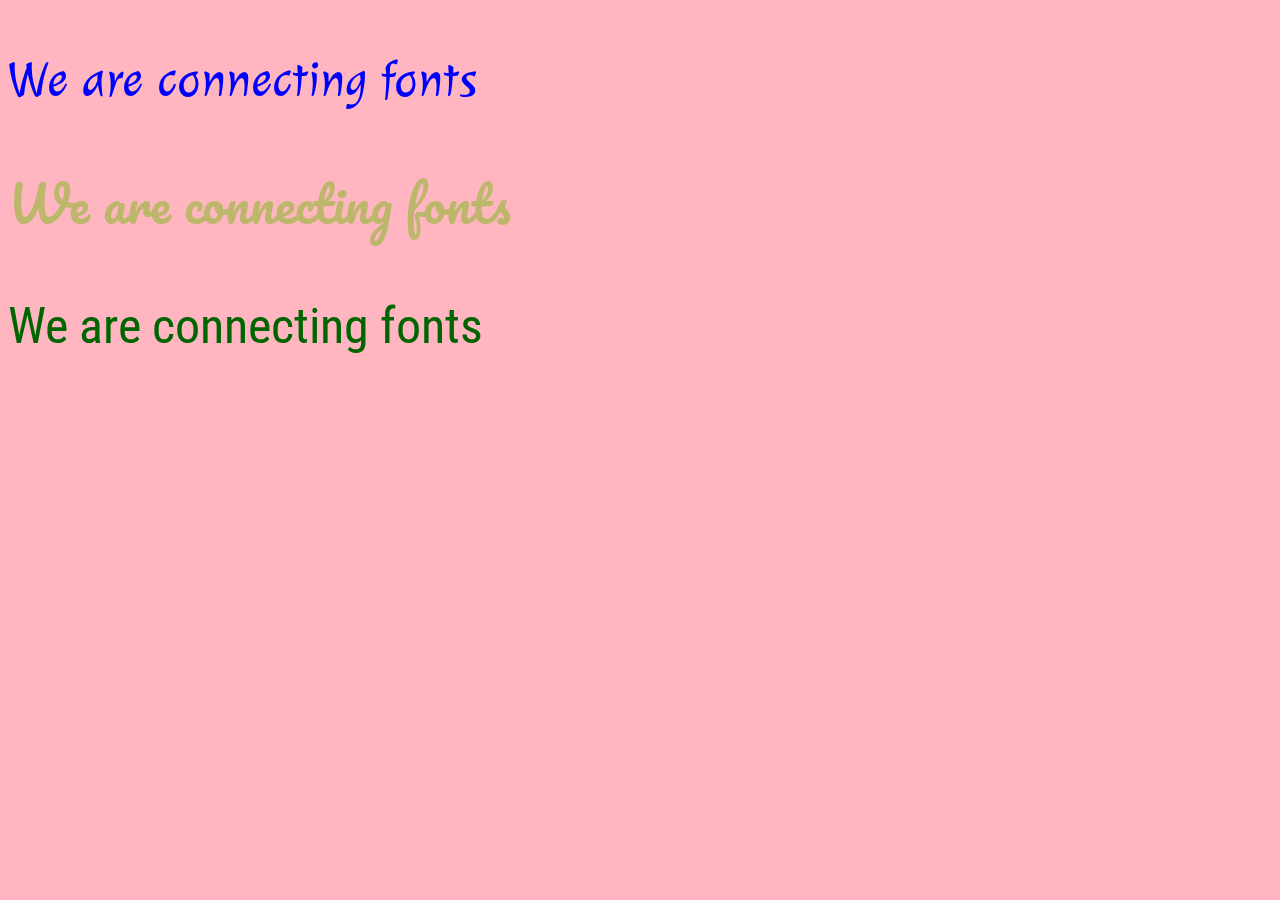
<file: fonts.html>
<!DOCTYPE html>
<html>
<head>
	<meta charset="utf-8">
	<meta name="viewport" content="width=device-width, initial-scale=1">
	<title>Fonts</title>
	<link rel="stylesheet" type="text/css" href="fonts.css">
	<link rel="preconnect" href="https://fonts.googleapis.com">
<link rel="preconnect" href="https://fonts.gstatic.com" crossorigin>
<link href="https://fonts.googleapis.com/css2?family=Julee&family=Pacifico&family=Roboto+Condensed:wght@300&display=swap" rel="stylesheet">
</head>
<body>
<p class="first">We are connecting fonts</p>
<p class="second">We are connecting fonts</p>
<p class="third">We are connecting fonts</p>
</body>
</html>
</file>
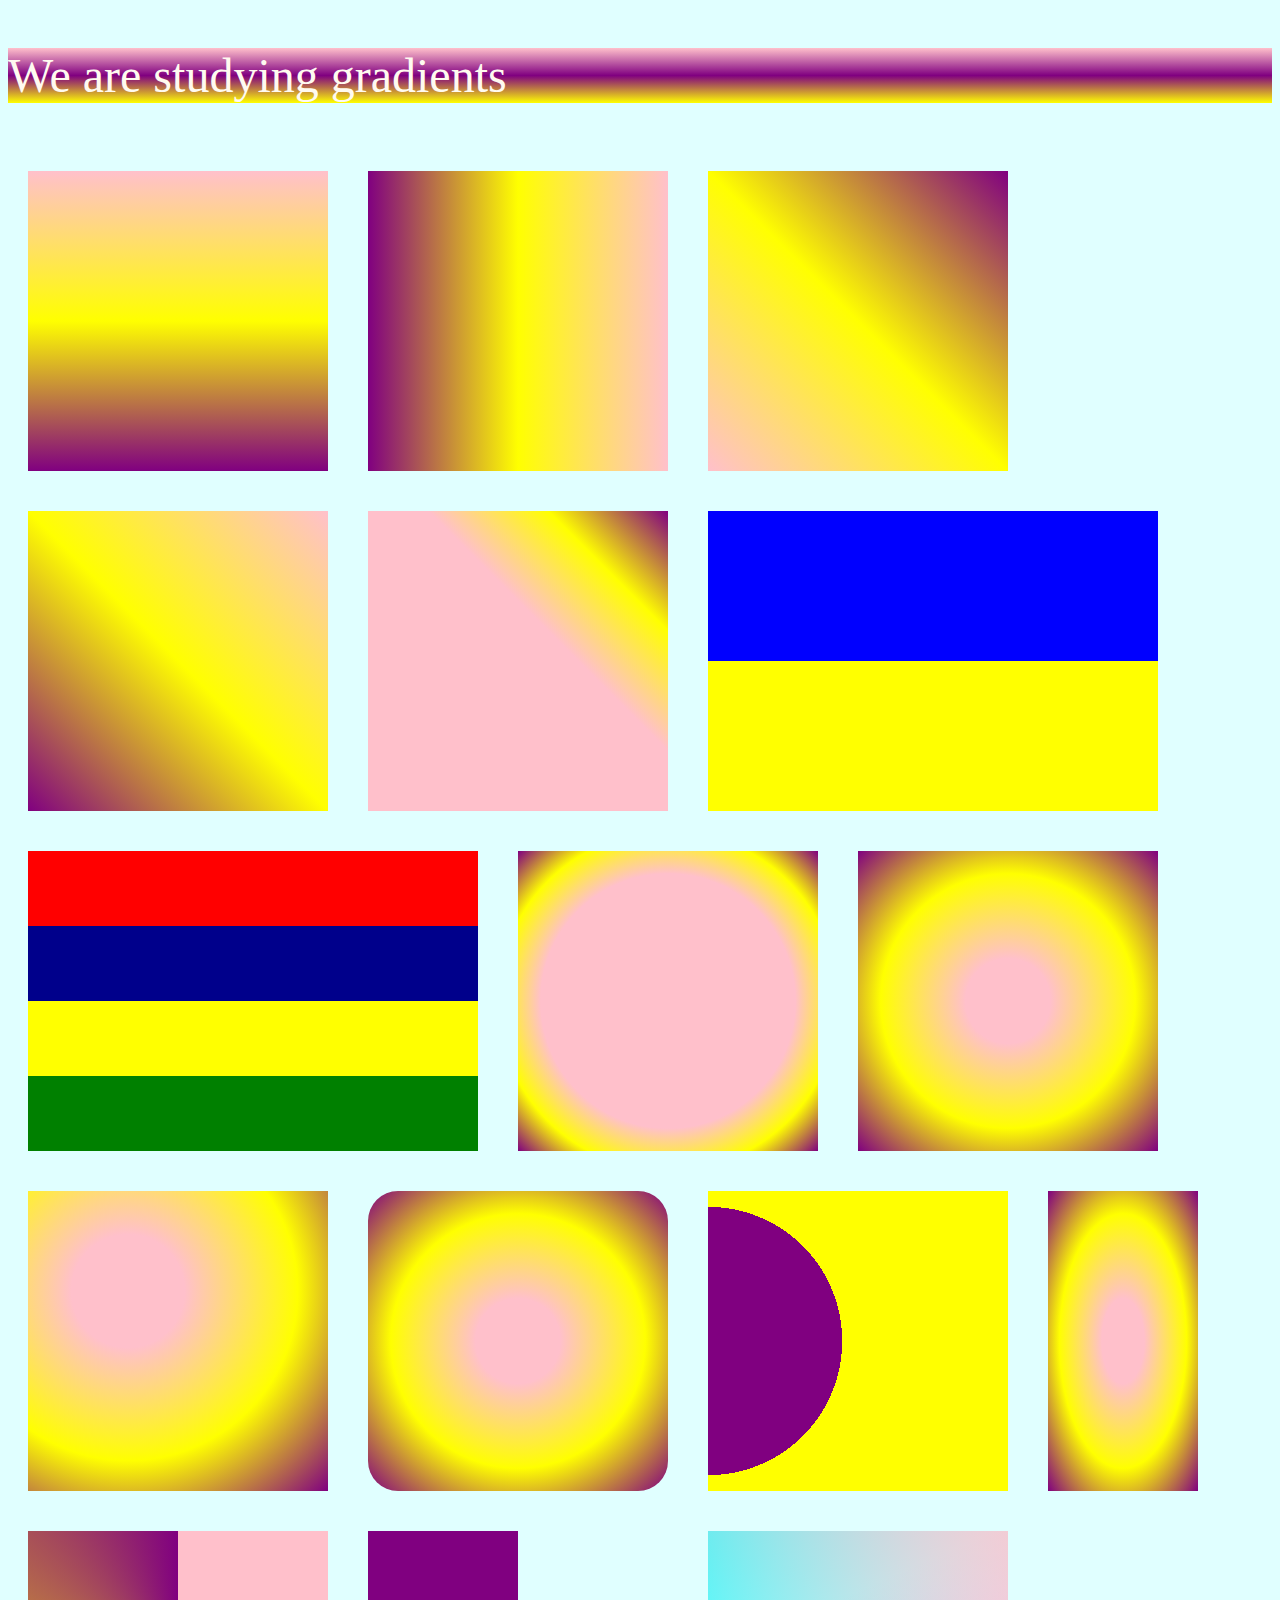
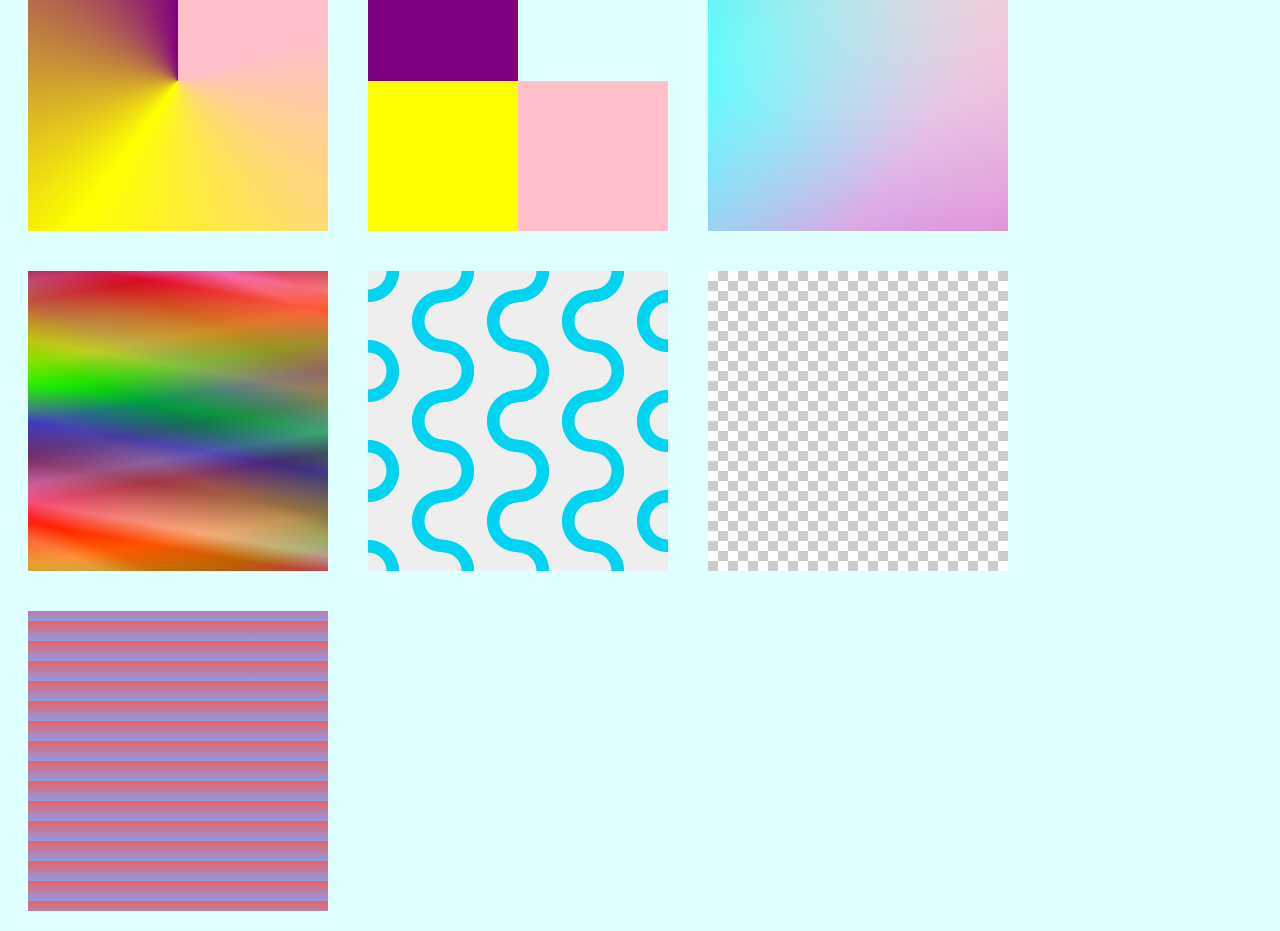
<file: gradient.html>
<!DOCTYPE html>
<html>
<head>
	<meta charset="utf-8">
	<meta name="viewport" content="width=device-width, initial-scale=1">
	<title>GRADIENT</title>
	<style type="text/css">
		body{background: lightcyan;}
		p{color: floralwhite;
			font-size: 0.5in;
			background: linear-gradient(pink,purple,yellow);}
		div{width: 300px; height: 300px; margin: 20px; float: left}
	</style>
</head>
<body>
<p>We are studying gradients</p>
<div style="background: linear-gradient(pink,yellow,purple);"></div>
<div style="background: linear-gradient(to left,pink,yellow,purple);"></div>
<div style="background: linear-gradient(45deg,pink,yellow,purple);"></div>
<div style="background: linear-gradient(225deg,pink,yellow,purple);"></div>
<div style="background: linear-gradient(45deg,pink 60%,yellow,purple);"></div>
<div style="background: linear-gradient(blue 50%,yellow 50%); width: 450px;"></div>
<div style="background: linear-gradient(red 25%,darkblue 25% 50%,yellow 50% 75%,green 75% 100%); width: 450px;"></div>
<div style="background: radial-gradient(pink 60%,yellow,purple);"></div>
<div style="background: radial-gradient(pink 20%,yellow,purple);"></div>
<div style="background: radial-gradient(circle at 100px 100px,pink 20%,yellow,purple);"></div>
<div style="background: radial-gradient(pink 20%,yellow,purple);border-radius: 10%;"></div>
<div style="background: radial-gradient(circle at 0px,purple 40%,yellow 40%)
"></div>
<div style="background: radial-gradient(pink 20%,yellow,purple); width:150px;"></div>
<div style="background: conic-gradient(pink 20%,yellow,purple);"></div>
<div style="background: conic-gradient(lightcyan 25%, pink 25% 50%,yellow 50% 75%,purple 75% 100%);"></div>
<div style=" background: linear-gradient(
      217deg,
      rgba(255, 192, 203, 0.8),
      rgba(255, 255, 0, 0) 70.71%
    ), linear-gradient(127deg, rgba(0, 255, 255, 0.8), rgba(199, 21, 133, 0) 70.71%),
    linear-gradient(336deg, rgba(218, 112, 214, 0.8), rgba(255, 215, 0, 0) 70.71%);
"></div>
<div style=" background: repeating-linear-gradient(
      190deg,
      rgba(255, 0, 0, 0.5) 40px,
      rgba(255, 153, 0, 0.5) 80px,
      rgba(255, 255, 0, 0.5) 120px,
      rgba(0, 255, 0, 0.5) 160px,
      rgba(0, 0, 255, 0.5) 200px,
      rgba(75, 0, 130, 0.5) 240px,
      rgba(238, 130, 238, 0.5) 280px,
      rgba(255, 0, 0, 0.5) 300px
    ), repeating-linear-gradient(
      -190deg,
      rgba(255, 0, 0, 0.5) 30px,
      rgba(255, 153, 0, 0.5) 60px,
      rgba(255, 255, 0, 0.5) 90px,
      rgba(0, 255, 0, 0.5) 120px,
      rgba(0, 0, 255, 0.5) 150px,
      rgba(75, 0, 130, 0.5) 180px,
      rgba(238, 130, 238, 0.5) 210px,
      rgba(255, 0, 0, 0.5) 230px
    ), repeating-linear-gradient(23deg, red 50px, orange 100px, yellow 150px, green
        200px, blue 250px, indigo 300px, violet 350px, red 370px);"> </div>
        <div style="background:
  radial-gradient(circle at 100% 50%, transparent 20%, #00D4F0 21%,
    #00D4F0 34%, transparent 35%, transparent),
  radial-gradient(circle at 0% 50%, transparent 20%, #00D4F0 21%, #00D4F0 34%, transparent 35%, transparent) 0 -50px;
background-color: #EEEEEE;
background-size: 75px 100px;"></div>
<div style="background-color: white;
background-image:
  linear-gradient(45deg, #ccc 25%, transparent 25%),
  linear-gradient(-45deg, #ccc 25%, transparent 25%),
  linear-gradient(45deg, transparent 75%, #ccc 75%),
  linear-gradient(-45deg, transparent 75%, #ccc 75%);
background-size:20px 20px;
background-position: 0 0, 0 10px, 10px -10px, -10px 0px;"></div>
<div style="background: repeating-linear-gradient(#e66465 30px, #9198e5 50px);"></div>

</body>
</html>
</file>
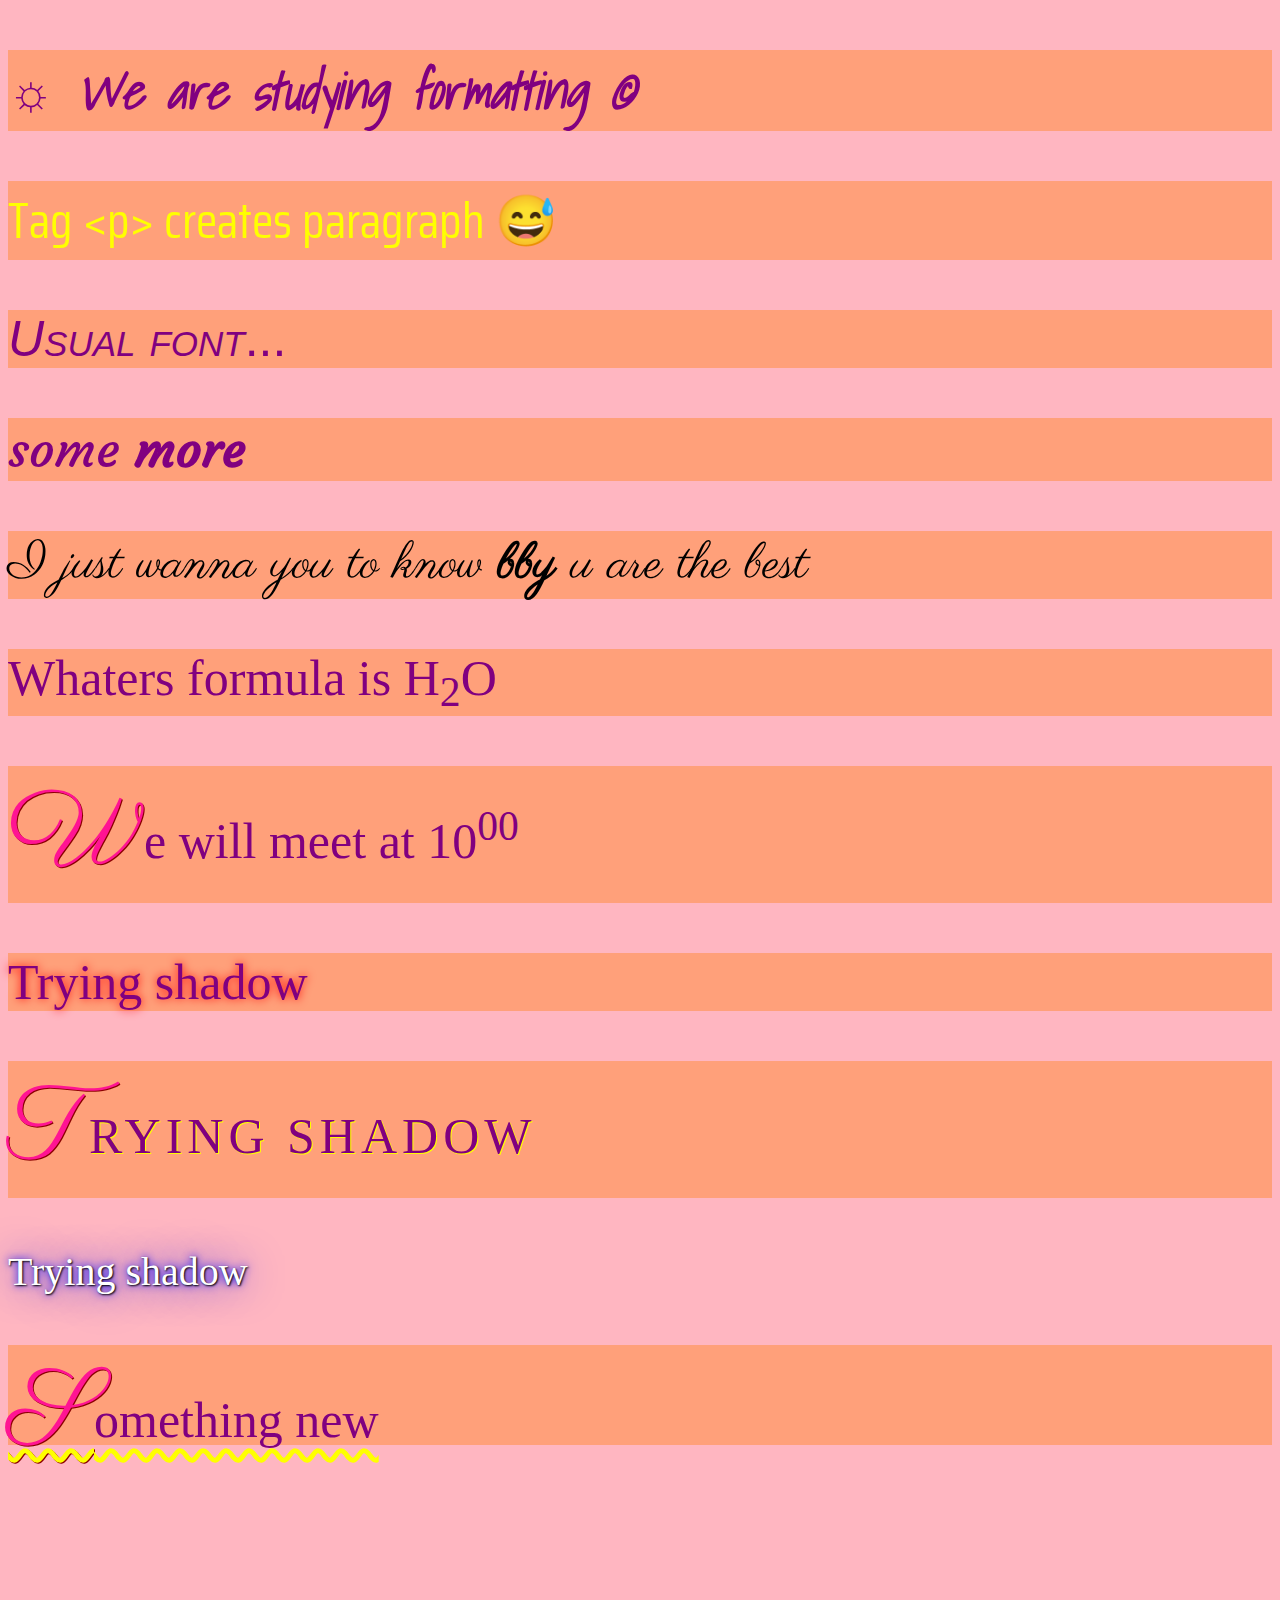
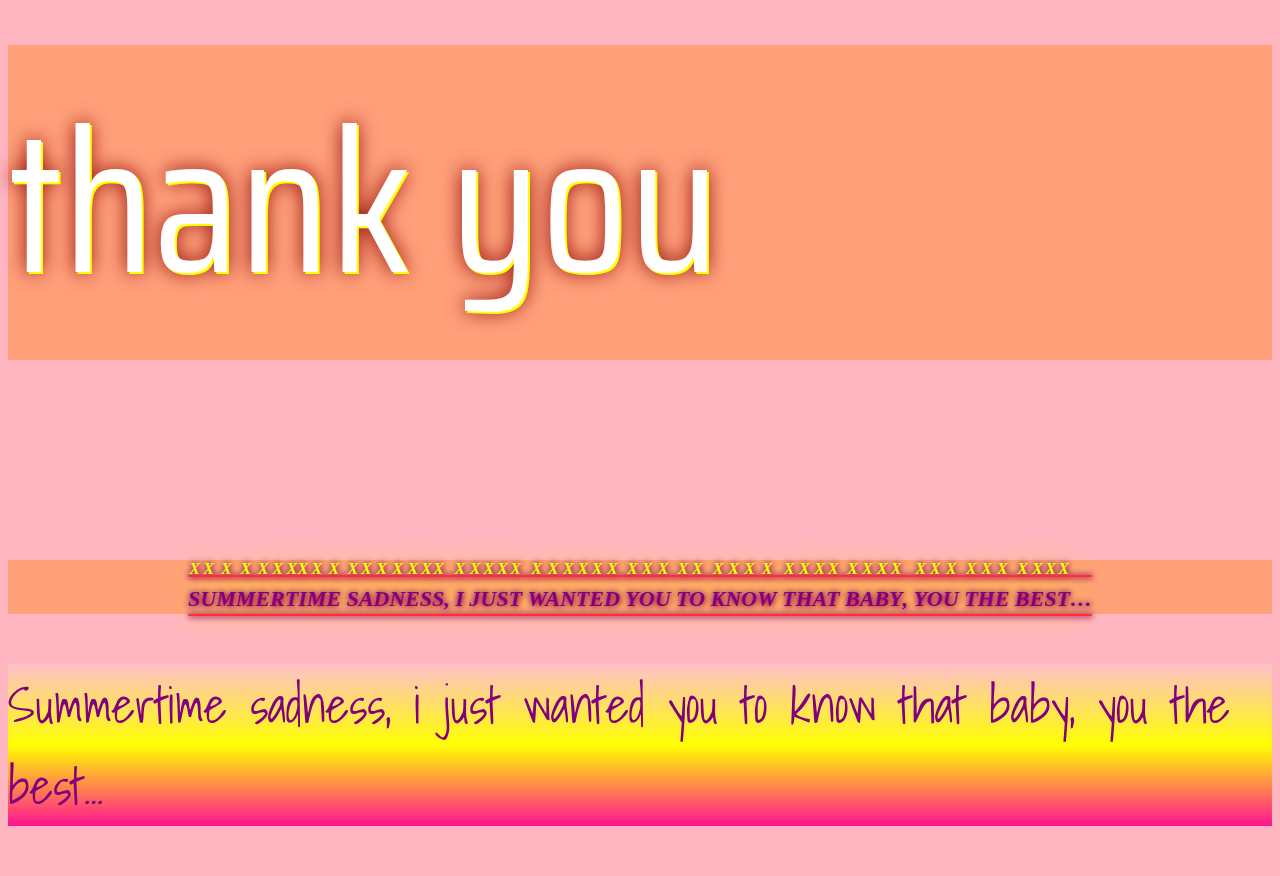
<file: symbols.html>
<!DOCTYPE html>
<html>
<head>
	<meta charset="utf-8">
	<meta name="viewport" content="width=device-width, initial-scale=1">
	<title>symbols</title>
	<link rel="stylesheet" type="text/css" href="symbols.css">
	<link rel="preconnect" href="https://fonts.googleapis.com">
<link rel="preconnect" href="https://fonts.gstatic.com" crossorigin>
<link href="https://fonts.googleapis.com/css2?family=Courgette&family=Parisienne&family=Saira+Condensed:wght@200&family=Shadows+Into+Light&display=swap" rel="stylesheet">
</head>
<body>
	<p class="ex1"> &#x263C; We are studying formatting &copy;</p>
<p class="ex2">Tag &lt;p&gt; creates paragraph 	&#128517</p>
<p class="ex3"><i>Usual</i> <em>font</em>...</p>
<p class="ex4">some <strong> more </strong> </p>
<p class="ex5">I just wanna you to know <b> bby </b> u are the best</p>
<p>Whaters formula is H<sub>2</sub>O</p>
<p><span class="fl">W</span>e will meet at 10<sup>00</sup></p>
<p class="ex6">Trying shadow</p>
<p class="ex7"><span class="fl">T</span>rying shadow</p>
<p class="ex8">Trying shadow</p>
<p class="ex9"><span class="fl">S</span>omething new </p>
<p class="ex10">Thank you</p>
<p class="ex11">Summertime sadness, i just wanted you to know that baby, you the best…</p>
<p style="background: linear-gradient(pink,yellow,deeppink)" class="ex12">Summertime sadness, i just wanted you to know that baby, you the best…</p>
</body>
</html>
</file>
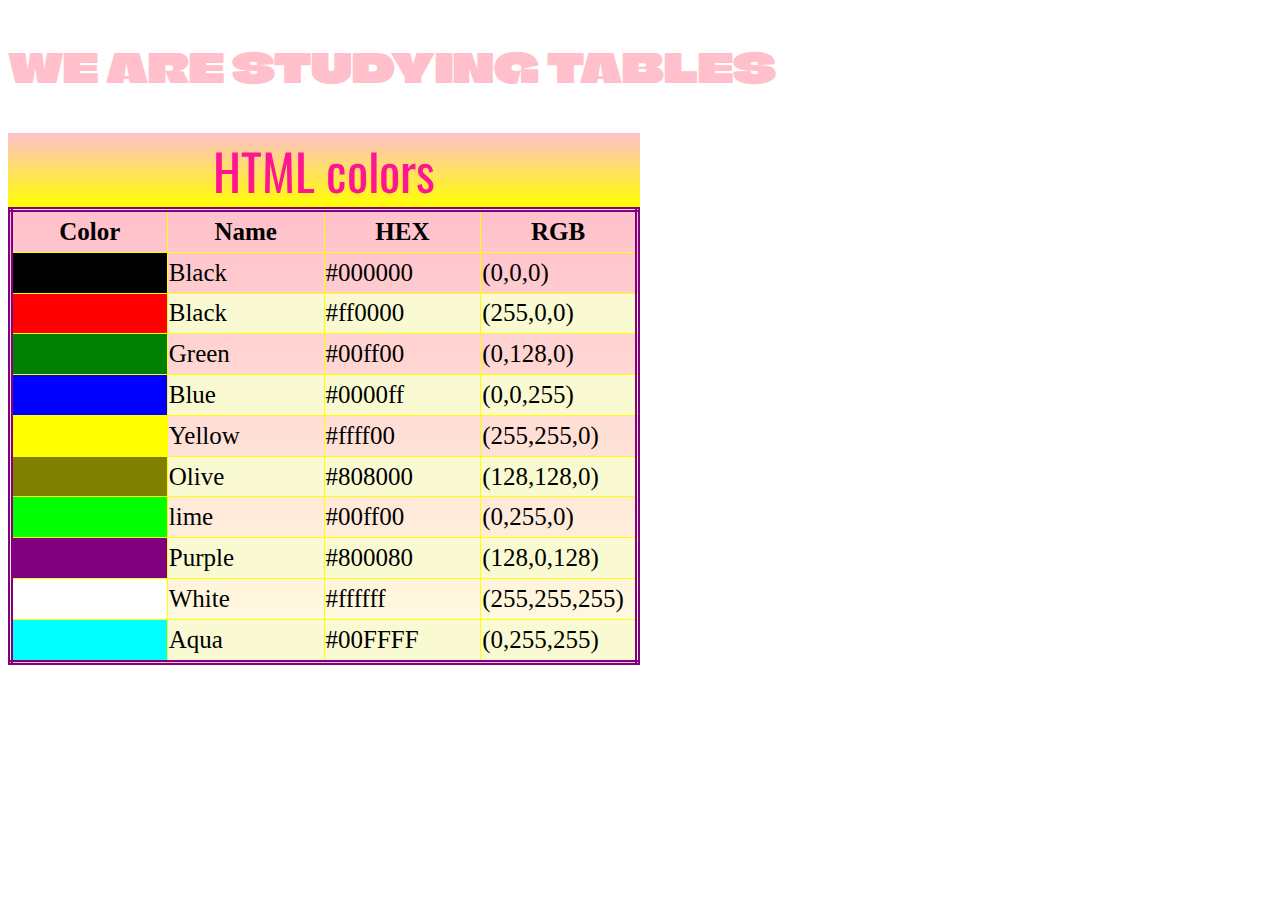
<file: table.html>
<!DOCTYPE html>
<html>
<head>
	<meta charset="utf-8">
	<meta name="viewport" content="width=device-width, initial-scale=1">
	<title>table</title>
	<link rel="preconnect" href="https://fonts.googleapis.com">
<link rel="preconnect" href="https://fonts.gstatic.com" crossorigin>
<link href="https://fonts.googleapis.com/css2?family=Climate+Crisis&family=Oswald:wght@200&display=swap" rel="stylesheet">
	<style type="text/css">
		p{
			font-size: 40px;
			color: pink;
			text-transform: uppercase;
		}
		table{
			border: double 5px purple;
			width: 50%;
			font-size: 25px;
			background: linear-gradient(pink, lightyellow);
			border-collapse: collapse;

		}
		th,td{
			border: solid 1px yellow;
			width: 25%;
			height: 1cm;
		}
		tr:hover{
			background-color: deeppink;
			color: white;
			font-size: 1.5cm;
		}
		td:hover{
			background-image: url(https://media.tenor.com/AnYzIUOQbO0AAAAM/pride-rainbow.gif) ;
			background-size: cover;
			color: white;
		}
		tr:nth-child(even){
			background-color: lightgoldenrodyellow;
		}
		caption{
			color: deeppink;
			font-size: 50px;
			background: linear-gradient(pink, yellow);
			font-family: 'Oswald', sans-serif;
		}

	</style>
</head>
<body>
	<p style="font-family: 'Climate Crisis', cursive;">we are studying tables</p>
<table>
	<caption>HTML colors</caption>
	<thead>
		<tr>
		<th>Color</th>
		<th>Name</th>
		<th>HEX</th>
		<th>RGB</th>
	</tr>
</thead>
<tbody>
	<tr>
		<td style="background-color: black;"></td>
		<td>Black</td>
		<td>#000000</td>
		<td>(0,0,0)</td>
	</tr>
		<tr>
		<td style="background-color: red;"></td>
		<td>Black</td>
		<td>#ff0000</td>
		<td>(255,0,0)</td>
	</tr>
		<tr>
		<td style="background-color: green;"></td>
		<td>Green</td>
		<td>#00ff00</td>
		<td>(0,128,0)</td>
	</tr>
		<tr>
		<td style="background-color: blue;"></td>
		<td>Blue</td>
		<td>#0000ff</td>
		<td>(0,0,255)</td>
	</tr>
		<tr>
		<td style="background-color: yellow;"></td>
		<td>Yellow</td>
		<td>#ffff00</td>
		<td>(255,255,0)</td>
	</tr>
		<tr>
		<td style="background-color: olive;"></td>
		<td>Olive</td>
		<td>#808000</td>
		<td>(128,128,0)</td>
	</tr>
		<tr>
		<td style="background-color: lime;"></td>
		<td>lime</td>
		<td>#00ff00</td>
		<td>(0,255,0)</td>
	</tr>
		<tr>
		<td style="background-color: purple;"></td>
		<td>Purple</td>
		<td>#800080</td>
		<td>(128,0,128)</td>
	</tr>
		<tr>
		<td style="background-color: white;"></td>
		<td>White</td>
		<td>#ffffff</td>
		<td>(255,255,255)</td>
	</tr>
		<tr>
		<td style="background-color: aqua;"></td>
		<td>Aqua</td>
		<td>#00FFFF</td>
		<td>(0,255,255)</td>
</tbody>
	
</table>
</body>
</html>
</file>
<file: fonts.css>
body{
	background-color: lightpink ;

}
p{
	font-size: 50px;
	font-family: "";

}
.first{font-family: 'Julee', cursive;
color: blue;}

.second{font-family: 'Pacifico', cursive;
	color: darkkhaki;
}
.third{font-family: 'Roboto Condensed', sans-serif;
	color: darkgreen;
}
</file>
<file: symbols.css>
body{
	background-color:lightpink ;
}
P{
	font-size: 50px;
	color: purple ;
	background-color: lightsalmon;

}
.ex1{
	font-family: 'Shadows Into Light', cursive;
	font-weight: 600;
	font-style: italic;
}
.ex2 {font-family: 'Saira Condensed', sans-serif;
	color: yellow;

}
.ex3 {
	font-family: Arial, Halvetica, sans-serif;
	font-variant: small-caps;
}
.ex4 {
	font-family: 'Courgette', cursive;;
}
.ex5 {
	font-family: 'Parisienne', cursive;;
	color: unset;
}
.ex6{
	text-shadow: 0 0 10px red;
}
.ex7{
	text-shadow: 1px 1px yellow;
	text-transform:uppercase ;
	letter-spacing: 5px;
}
.ex8{
	  text-shadow: 1px 1px 2px black, 0 0 1em blue, 0 0 0.2em blue;
  color: white;
  font: 2.5em Georgia, serif;
  background-color: lightpink;
}
.ex9 {
	text-decoration: underline;
	text-decoration-style: wavy ;
	text-underline-position: under;
	text-decoration-color: yellow ;
	height: 100px;
}
.fl {
	font-size: 2em;
	color: deeppink;
	font-family:'Parisienne', cursive; ;
	text-shadow: 1px 1px darkred;
}
.ex10 {
	font-family: 'Saira Condensed', sans-serif;
	text-shadow: 2px 2px yellow, 0 0 20px darkred;
	color: white;
	font-size: 200px;
	text-transform: lowercase;
}
.ex11 {
	font-kerning: normal;
	font-size: 2em;
	font-style: italic;
	font-variant-caps: all-small-caps;
	font-weight: 700;
	text-align: center;
	text-decoration: underline overline #FF3028;
	text-decoration-thickness:2px ;
	text-emphasis: 'x';
	text-emphasis-color: yellow;
text-shadow: 1px 1px 6px red, 0 0 1em yellow, 0 0 0.2em blue;
text-underline-offset: 8px;  
}
.ex12 {
	font-family: 'Shadows Into Light', cursive;
}
</file>
